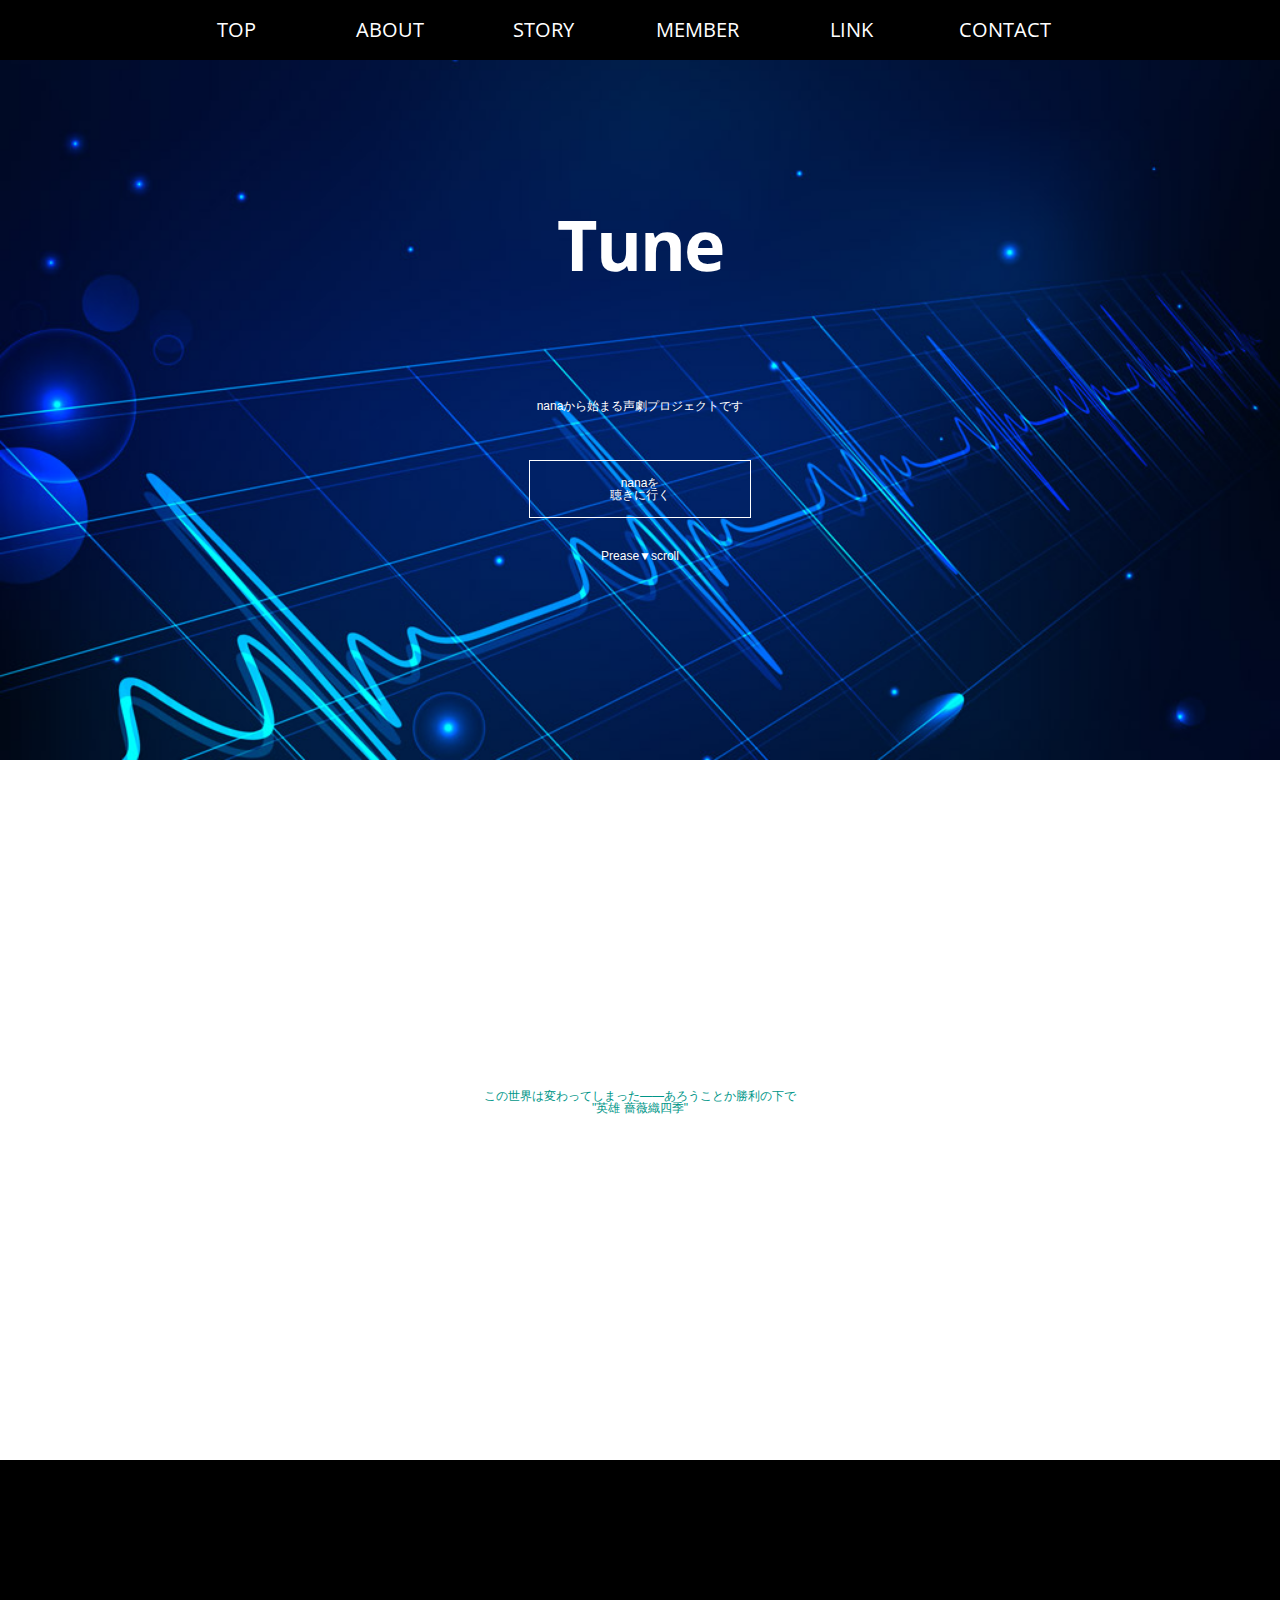
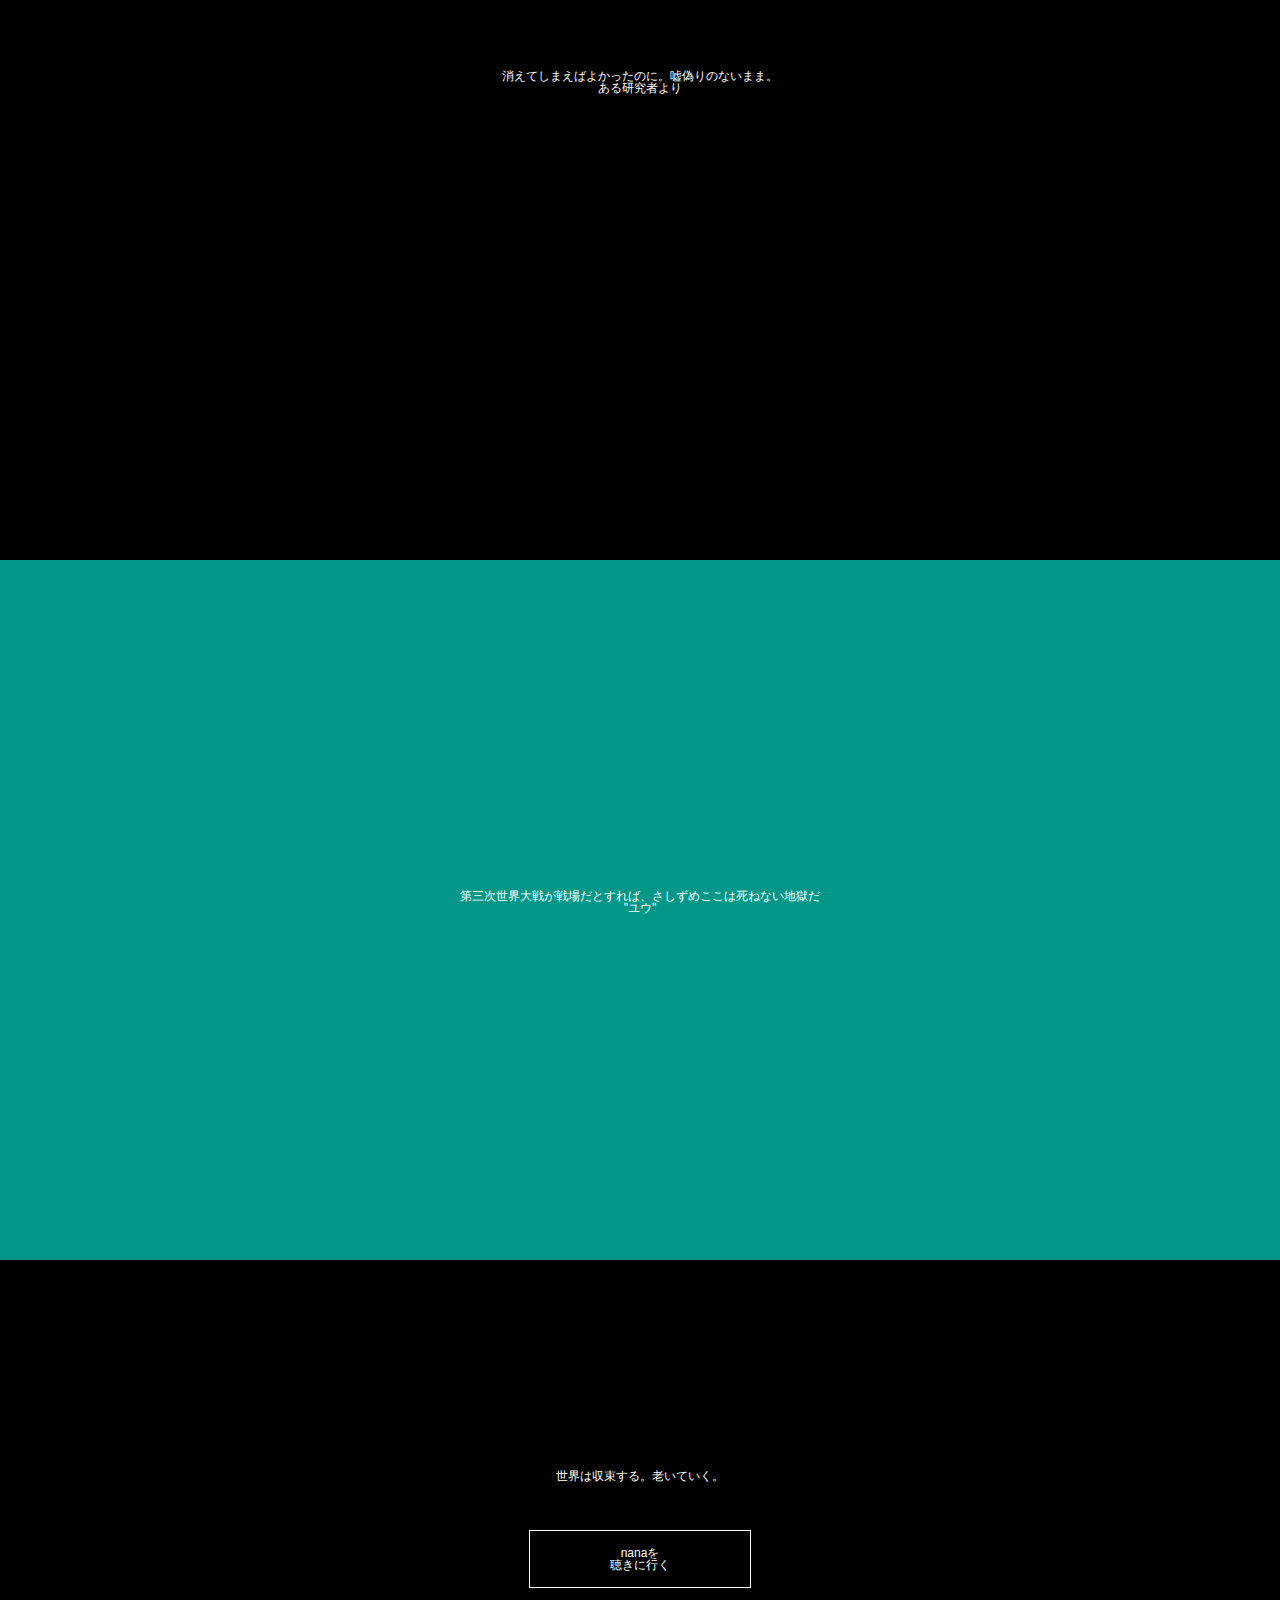
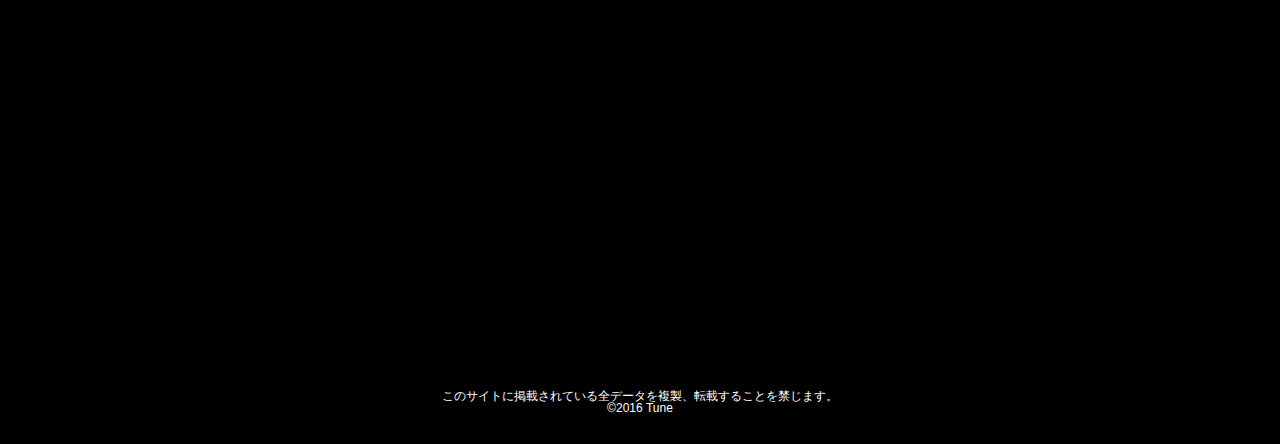
<file: index.html>
<!DOCTYPE html>
<html lang="ja">
<head>
  <meta http-equiv="Content-Type" content="text/html" charset="utf-8"/>
  <meta name="viewport" content="width=device-width, initial-scale=1">
  <meta http-equiv="Content-Script-Type" content="text/javascript">
  <title>Tune | TOP PAGE</title>
  <script src="./js/jquery-3.1.1.min.js"></script>
  <script src="./js/menu.js"></script>
  <link href='http://fonts.googleapis.com/css?family=Open+Sans:800' rel='stylesheet' type='text/css'>
  <link rel="stylesheet" href="./css/style.css">

  <header>
    <nav id="menu-wrap">
      <div id="navToggle">
        <div>
          <span></span> <span></span> <span></span>
        </div>
      </div>
      <ul id="menu">
        <li><a href="./index.html">TOP</a></li>
        <li><a href="./article/about.html">ABOUT</a></li>
        <li><a href="./article/story.html">STORY</a></li>
        <li><a href="./article/member.html">MEMBER</a></li>
        <li><a href="./article/link.html">LINK</a></li>
        <li><a href="./article/contact.html">CONTACT</a></li>
      </ul>
    </nav>
  </header>


  <body>
    <div class="cd-fixed-bg cd-bg-1 bg-box">
      <img src ="./img/tune-top.jpg" class="img-bg"/>
      <div class="contents top">
        <h1>Tune</h1>
        <p>nanaから始まる声劇プロジェクトです</p>
        <p style="padding: 10px;">
          <a href="http://nana-music.com/users/2628162/"
           class="btn sample15">nanaを<br>聴きに行く</a>
         </p>
        <p class="please">Prease▼scroll</p>
      </div>
    </div>

    <div class="scroll bg-color1">
      <div class="scroll-contents">
        <p>この世界は変わってしまった――あろうことか勝利の下で<br />"英雄 薔薇織四季"</p>
      </div>
    </div>

    <div class="cd-fixed-bg cd-bg-2 bg-box">
      <img src="./img/tune1.jpg" class="img-bg" />
      <div class="contents">
        <p>消えてしまえばよかったのに。嘘偽りのないまま。<br />ある研究者より</p>
      </div>
    </div>

    <div class="scroll bg-color2">
      <div class="scroll-contents">
        <p>第三次世界大戦が戦場だとすれば、さしずめここは死ねない地獄だ<br />"ユウ"</p>
      </div>
    </div>

    <div class="cd-fixed-bg cd-bg-3 bg-box">
      <img src="./img/tune2.jpg" class="img-bg">
      <div class="contents">
        <p>世界は収束する。老いていく。</p>
        <p style="padding: 10px;"><a href="http://nana-music.com/users/2628162/" class="btn sample15">nanaを<br>聴きに行く</a></p>
      </div>
    </div>
  </div>
  <footer class="">
    このサイトに掲載されている全データを複製、転載することを禁じます。<br>
    ©2016 Tune
  </footer>


  <script>
  var menuHeight = $("#menu-wrap").height();
  var startPos = 0;
  $(window).scroll(function(){
    var currentPos = $(this).scrollTop();
    if (currentPos > startPos) {
      if($(window).scrollTop() >= 200) {
        $("#menu-wrap").css("top", "-" + menuHeight + "px");
      }
    } else {
      $("#menu-wrap").css("top", 0 + "px");
    }
    startPos = currentPos;
  });
  </script>

  <script>
  (function(i,s,o,g,r,a,m){i['GoogleAnalyticsObject']=r;i[r]=i[r]||function(){
    (i[r].q=i[r].q||[]).push(arguments)},i[r].l=1*new Date();a=s.createElement(o),
    m=s.getElementsByTagName(o)[0];a.async=1;a.src=g;m.parentNode.insertBefore(a,m)
  })(window,document,'script','//www.google-analytics.com/analytics.js','ga');

  ga('create', 'UA-775394-6', 'auto');
  ga('send', 'pageview');

  </script>

  <script src="http://ajax.googleapis.com/ajax/libs/jquery/1.9.1/jquery.min.js"></script>
  <script>
  $(function() {
    $('#navToggle').click(function(){//headerに .openNav を付加・削除
      $('header').toggleClass('openNav');
      $('header').toggleClass('closeNav');
    });
  });
  </script>

</body>


</html>
</file>
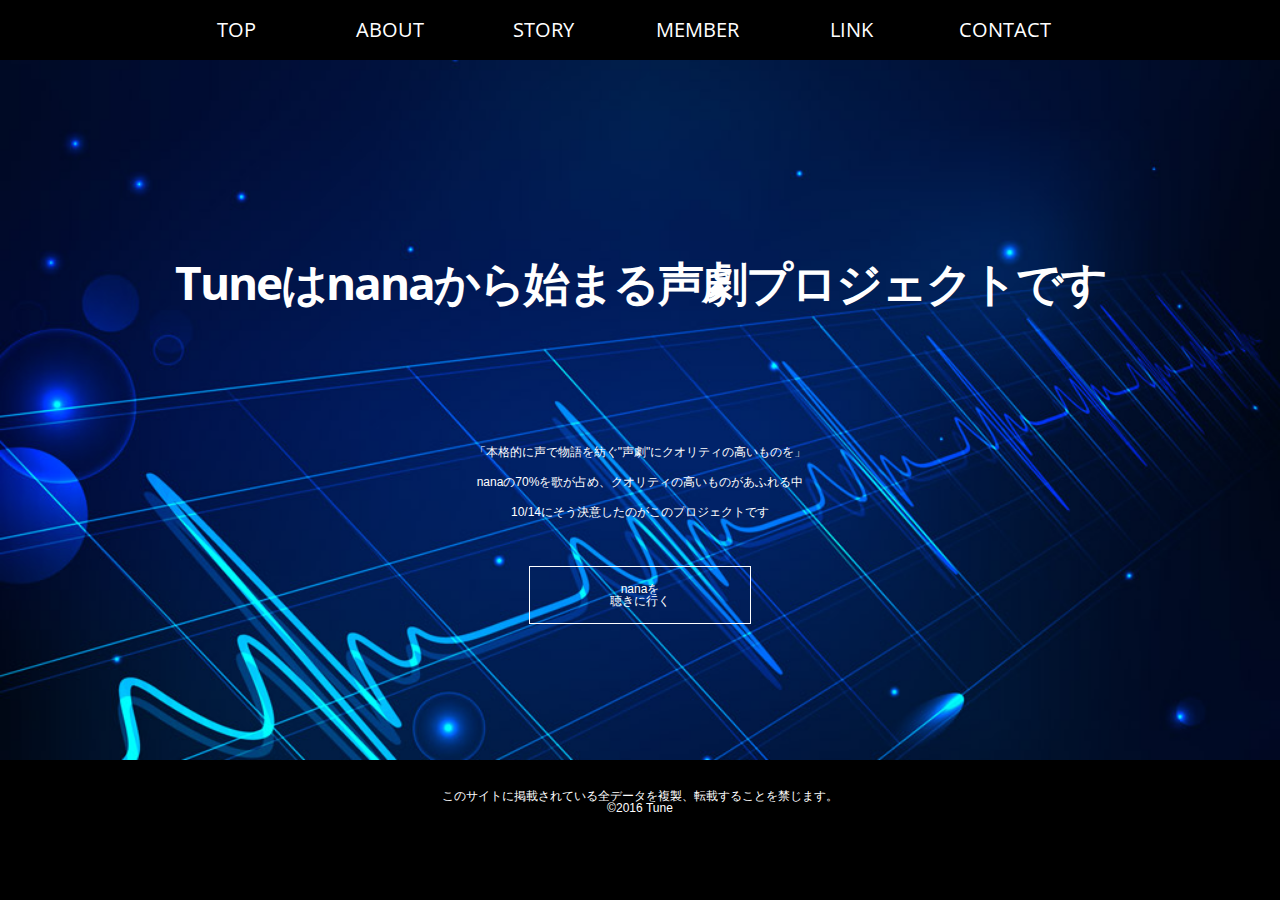
<file: article/about.html>
<!DOCTYPE html>
<html lang="ja">
<head>
  <meta http-equiv="Content-Type" content="text/html" charset="utf-8"/>
  <meta name="viewport" content="width=device-width, initial-scale=1">
  <meta http-equiv="Content-Script-Type" content="text/javascript">
  <title>Tune | TOP PAGE</title>
  <script src="../js/jquery-3.1.1.min.js"></script>
  <script src="../js/menu.js"></script>
  <link href='http://fonts.googleapis.com/css?family=Open+Sans:800' rel='stylesheet' type='text/css'>
  <link rel="stylesheet" href="../css/style.css">

  <header>
    <nav id="menu-wrap">
      <div id="navToggle">
        <div>
          <span></span> <span></span> <span></span>
        </div>
      </div>
      <ul id="menu">
        <li><a href="../index.html">TOP</a></li>
        <li><a href="../article/about.html">ABOUT</a></li>
        <li><a href="../article/story.html">STORY</a></li>
        <li><a href="../article/member.html">MEMBER</a></li>
        <li><a href="../article/link.html">LINK</a></li>
        <li><a href="../article/contact.html">CONTACT</a></li>
      </ul>
    </nav>
  </header>

  <body>
    <div class="cd-fixed-bg cd-bg-1 bg-box">
      <img src ="../img/tune-top.jpg" class="img-bg"/>
      <div class="contents">
          <h2>Tuneはnanaから始まる声劇プロジェクトです</h2>
          <p>「本格的に声で物語を紡ぐ"声劇"にクオリティの高いものを」</p>
          <p>nanaの70%を歌が占め、クオリティの高いものがあふれる中</p>
          <p>10/14にそう決意したのがこのプロジェクトです</p>
          <p style="padding: 10px;"><a href="http://nana-music.com/users/2628162/" class="btn sample15">nanaを<br>聴きに行く</a></p>
      </div>
    </div>

  <footer class="">
    このサイトに掲載されている全データを複製、転載することを禁じます。<br>
    ©2016 Tune
  </footer>


  <script>
  var menuHeight = $("#menu-wrap").height();
  var startPos = 0;
  $(window).scroll(function(){
    var currentPos = $(this).scrollTop();
    if (currentPos > startPos) {
      if($(window).scrollTop() >= 200) {
        $("#menu-wrap").css("top", "-" + menuHeight + "px");
      }
    } else {
      $("#menu-wrap").css("top", 0 + "px");
    }
    startPos = currentPos;
  });
  </script>

  <script>
  (function(i,s,o,g,r,a,m){i['GoogleAnalyticsObject']=r;i[r]=i[r]||function(){
    (i[r].q=i[r].q||[]).push(arguments)},i[r].l=1*new Date();a=s.createElement(o),
    m=s.getElementsByTagName(o)[0];a.async=1;a.src=g;m.parentNode.insertBefore(a,m)
  })(window,document,'script','//www.google-analytics.com/analytics.js','ga');

  ga('create', 'UA-775394-6', 'auto');
  ga('send', 'pageview');
  </script>

  <script src="http://ajax.googleapis.com/ajax/libs/jquery/1.9.1/jquery.min.js"></script>
  <script>
  $(function() {
    $('#navToggle').click(function(){//headerに .openNav を付加・削除
      $('header').toggleClass('openNav');
      $('header').toggleClass('closeNav');
    });
  });
  </script>

</body>
</html>
</file>
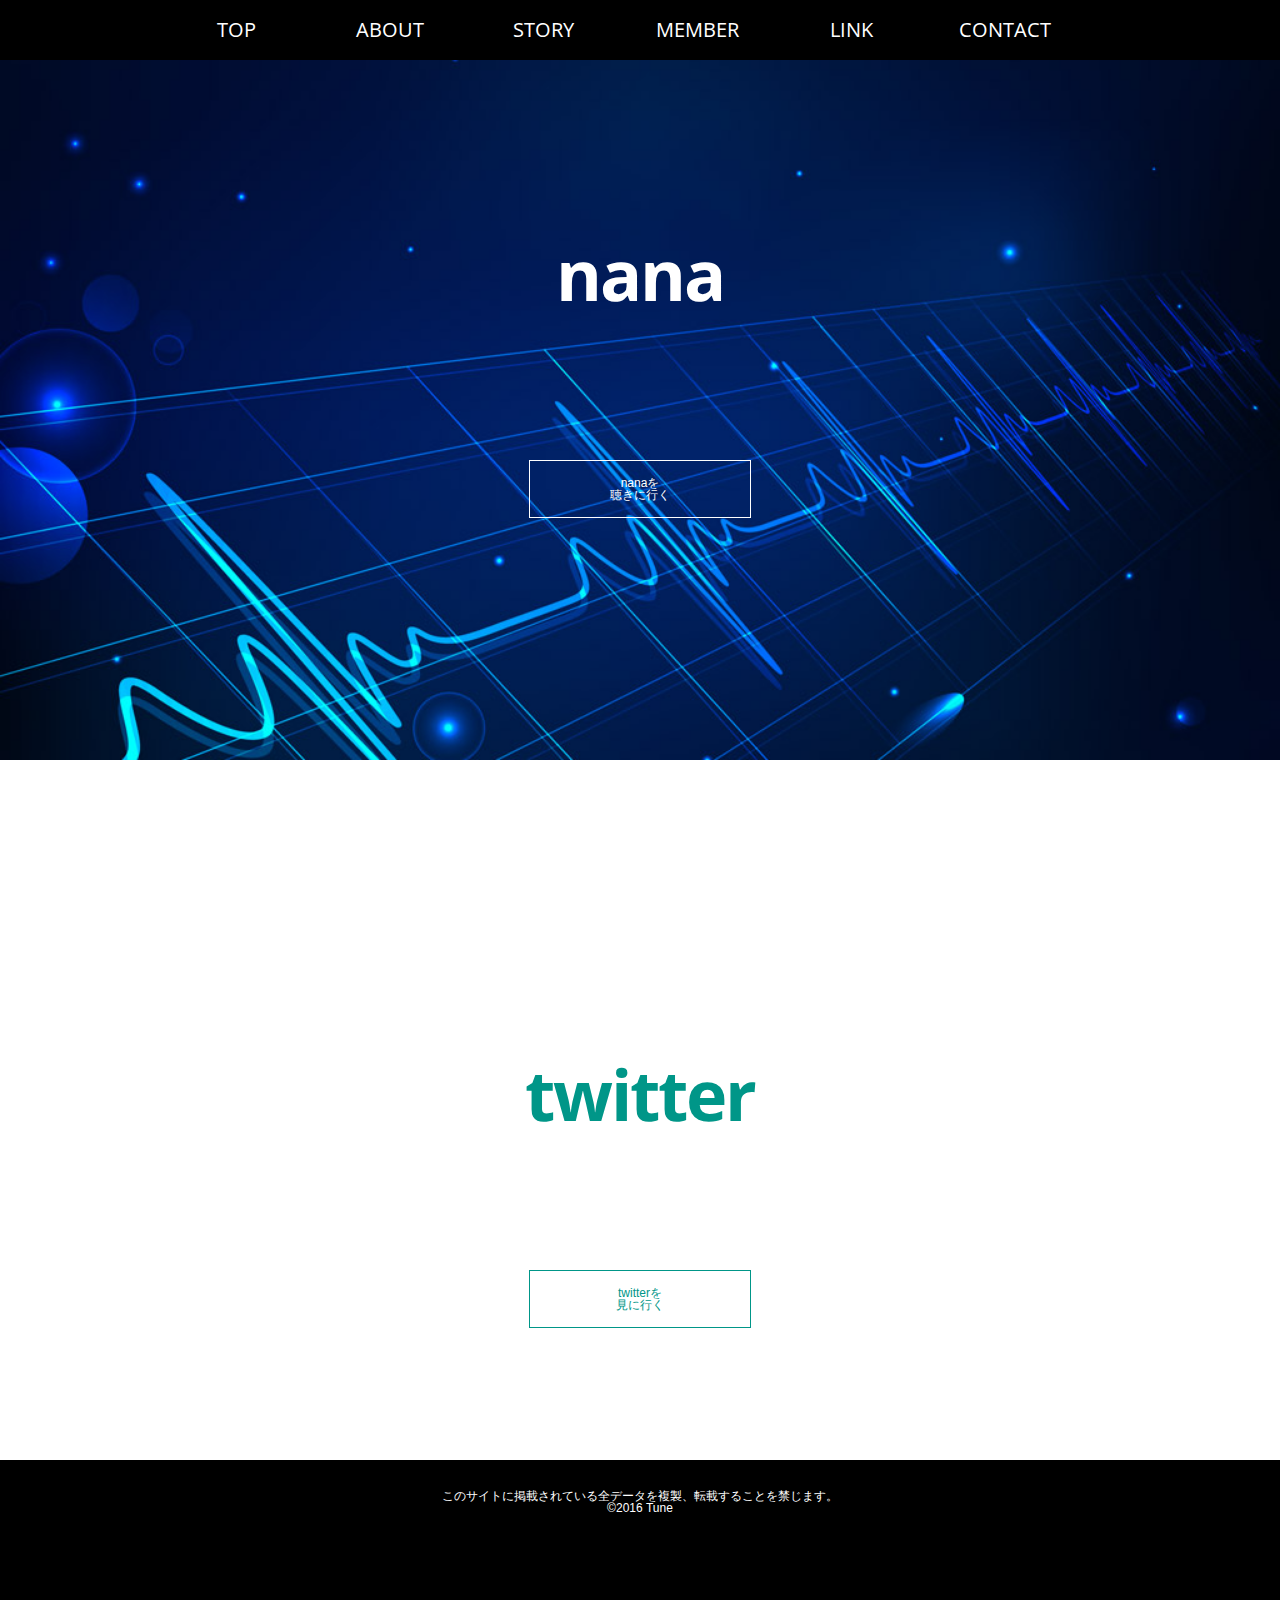
<file: article/link.html>
<!DOCTYPE html>
<html lang="ja">
<head>
  <meta http-equiv="Content-Type" content="text/html" charset="utf-8"/>
  <meta name="viewport" content="width=device-width, initial-scale=1">
  <meta http-equiv="Content-Script-Type" content="text/javascript">
  <title>Tune | LINK</title>
  <script src="../js/jquery-3.1.1.min.js"></script>
  <script src="../js/menu.js"></script>
  <link href='http://fonts.googleapis.com/css?family=Open+Sans:800' rel='stylesheet' type='text/css'>
  <link rel="stylesheet" href="../css/style.css">
</head>
  <header>
    <nav id="menu-wrap">
      <div id="navToggle">
        <div>
          <span></span> <span></span> <span></span>
        </div>
      </div>
      <ul id="menu">
        <li><a href="../index.html">TOP</a></li>
        <li><a href="../article/about.html">ABOUT</a></li>
        <li><a href="../article/story.html">STORY</a></li>
        <li><a href="../article/member.html">MEMBER</a></li>
        <li><a href="../article/link.html">LINK</a></li>
        <li><a href="../article/contact.html">CONTACT</a></li>
      </ul>
    </nav>
  </header>

  <body>
    <div class="cd-fixed-bg cd-bg-1 bg-box">
      <img src ="../img/tune-top.jpg" class="img-bg"/>
      <div class="contents">
          <h1>nana</h1>
          <p style="padding: 10px;">
            <a href="http://nana-music.com/users/2628162/"
             class="btn sample15">nanaを<br>聴きに行く</a>
           </p>
      </div>
    </div>

    <div class="scroll bg-color1">
      <div class="scroll-contents">
                  <h1>twitter</h1>
        <p style="padding: 10px;">
          <a href="https://twitter.com/project_tune"
           class="btn2 sample16">twitterを<br>見に行く</a>
         </p>

      </div>
    </div>
  <footer class="">
    このサイトに掲載されている全データを複製、転載することを禁じます。<br>
    ©2016 Tune
  </footer>


  <script>
  var menuHeight = $("#menu-wrap").height();
  var startPos = 0;
  $(window).scroll(function(){
    var currentPos = $(this).scrollTop();
    if (currentPos > startPos) {
      if($(window).scrollTop() >= 200) {
        $("#menu-wrap").css("top", "-" + menuHeight + "px");
      }
    } else {
      $("#menu-wrap").css("top", 0 + "px");
    }
    startPos = currentPos;
  });
  </script>

  <script>
  (function(i,s,o,g,r,a,m){i['GoogleAnalyticsObject']=r;i[r]=i[r]||function(){
    (i[r].q=i[r].q||[]).push(arguments)},i[r].l=1*new Date();a=s.createElement(o),
    m=s.getElementsByTagName(o)[0];a.async=1;a.src=g;m.parentNode.insertBefore(a,m)
  })(window,document,'script','//www.google-analytics.com/analytics.js','ga');

  ga('create', 'UA-775394-6', 'auto');
  ga('send', 'pageview');
  </script>

  <script src="http://ajax.googleapis.com/ajax/libs/jquery/1.9.1/jquery.min.js"></script>
  <script>
  $(function() {
    $('#navToggle').click(function(){//headerに .openNav を付加・削除
      $('header').toggleClass('openNav');
      $('header').toggleClass('closeNav');
    });
  });
  </script>

</body>
</html>
</file>
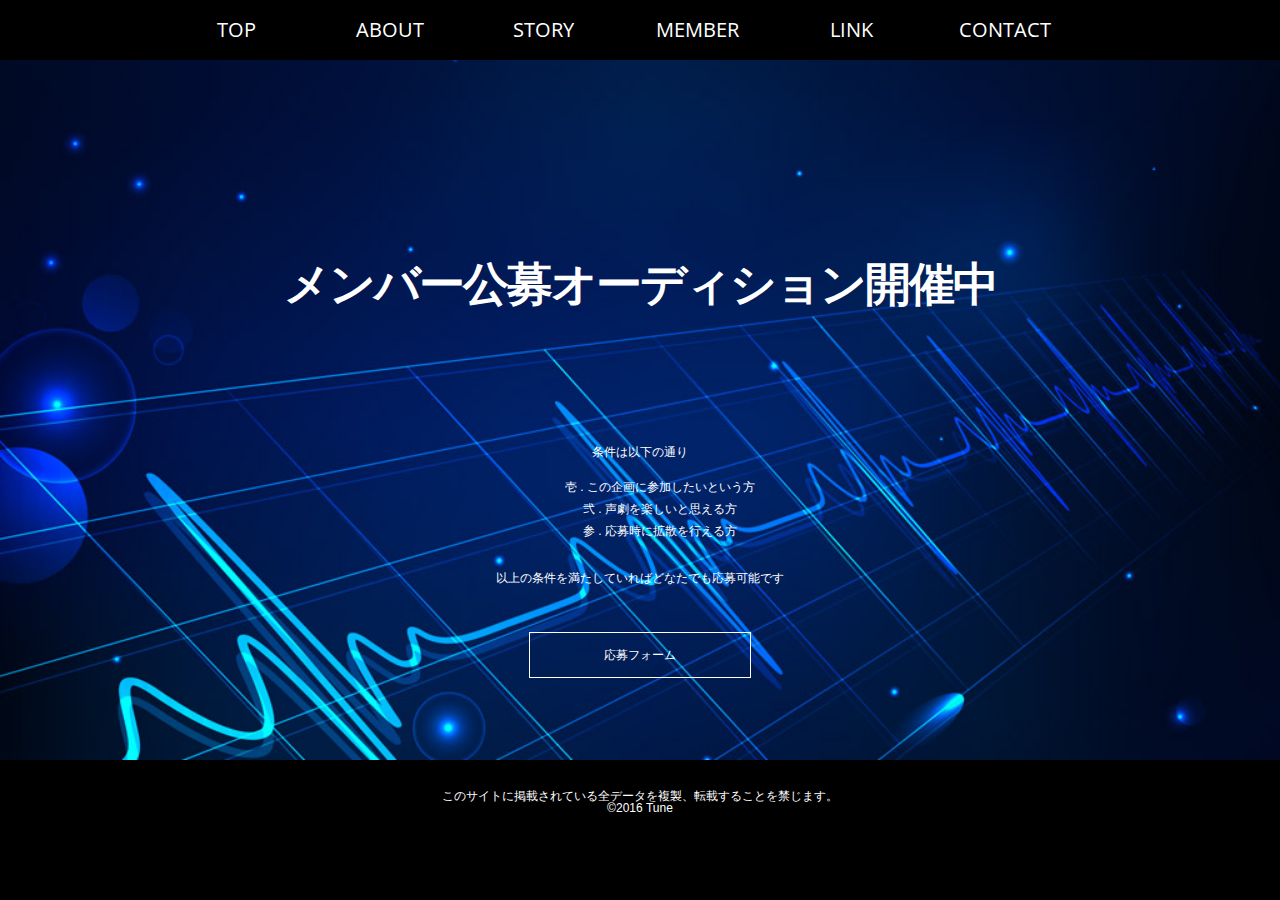
<file: article/member.html>
<!DOCTYPE html>
<html lang="ja">
<head>
  <meta http-equiv="Content-Type" content="text/html" charset="utf-8"/>
  <meta name="viewport" content="width=device-width, initial-scale=1">
  <meta http-equiv="Content-Script-Type" content="text/javascript">
  <title>Tune | MEMBER</title>
  <script src="../js/jquery-3.1.1.min.js"></script>
  <script src="../js/menu.js"></script>
  <link href='http://fonts.googleapis.com/css?family=Open+Sans:800' rel='stylesheet' type='text/css'>
  <link rel="stylesheet" href="../css/style.css">
</head>
<header>
  <nav id="menu-wrap">
    <div id="navToggle">
      <div>
        <span></span> <span></span> <span></span>
      </div>
    </div>
    <ul id="menu">
      <li><a href="../index.html">TOP</a></li>
      <li><a href="../article/about.html">ABOUT</a></li>
      <li><a href="../article/story.html">STORY</a></li>
      <li><a href="../article/member.html">MEMBER</a></li>
      <li><a href="../article/link.html">LINK</a></li>
      <li><a href="../article/contact.html">CONTACT</a></li>
    </ul>
  </nav>
</header>

<body>
  <div class="cd-fixed-bg cd-bg-1 bg-box">
    <img src ="../img/tune-top.jpg" class="img-bg"/>
    <div class="contents">
      <h2>メンバー公募オーディション開催中</h2>
      <p>条件は以下の通り</p>
      <ul>
        <li>壱 . この企画に参加したいという方</li>
        <li>弐 . 声劇を楽しいと思える方</li>
        <li>参 . 応募時に拡散を行える方</li>
      </ul>

      <p>以上の条件を満たしていればどなたでも応募可能です</p>
      <p style="padding: 10px;">
        <a href="http://nana-music.com/users/2628162/"
        class="btn sample15">応募フォーム</a>
      </p>
    </div>
  </div>

  <footer class="">
    このサイトに掲載されている全データを複製、転載することを禁じます。<br>
    ©2016 Tune
  </footer>

  <script>
  var menuHeight = $("#menu-wrap").height();
  var startPos = 0;
  $(window).scroll(function(){
    var currentPos = $(this).scrollTop();
    if (currentPos > startPos) {
      if($(window).scrollTop() >= 200) {
        $("#menu-wrap").css("top", "-" + menuHeight + "px");
      }
    } else {
      $("#menu-wrap").css("top", 0 + "px");
    }
    startPos = currentPos;
  });
  </script>

  <script>
  (function(i,s,o,g,r,a,m){i['GoogleAnalyticsObject']=r;i[r]=i[r]||function(){
    (i[r].q=i[r].q||[]).push(arguments)},i[r].l=1*new Date();a=s.createElement(o),
    m=s.getElementsByTagName(o)[0];a.async=1;a.src=g;m.parentNode.insertBefore(a,m)
  })(window,document,'script','//www.google-analytics.com/analytics.js','ga');

  ga('create', 'UA-775394-6', 'auto');
  ga('send', 'pageview');
  </script>

  <script src="http://ajax.googleapis.com/ajax/libs/jquery/1.9.1/jquery.min.js"></script>
  <script>
  $(function() {
    $('#navToggle').click(function(){//headerに .openNav を付加・削除
      $('header').toggleClass('openNav');
      $('header').toggleClass('closeNav');
    });
  });
  </script>

</body>
</html>
</file>
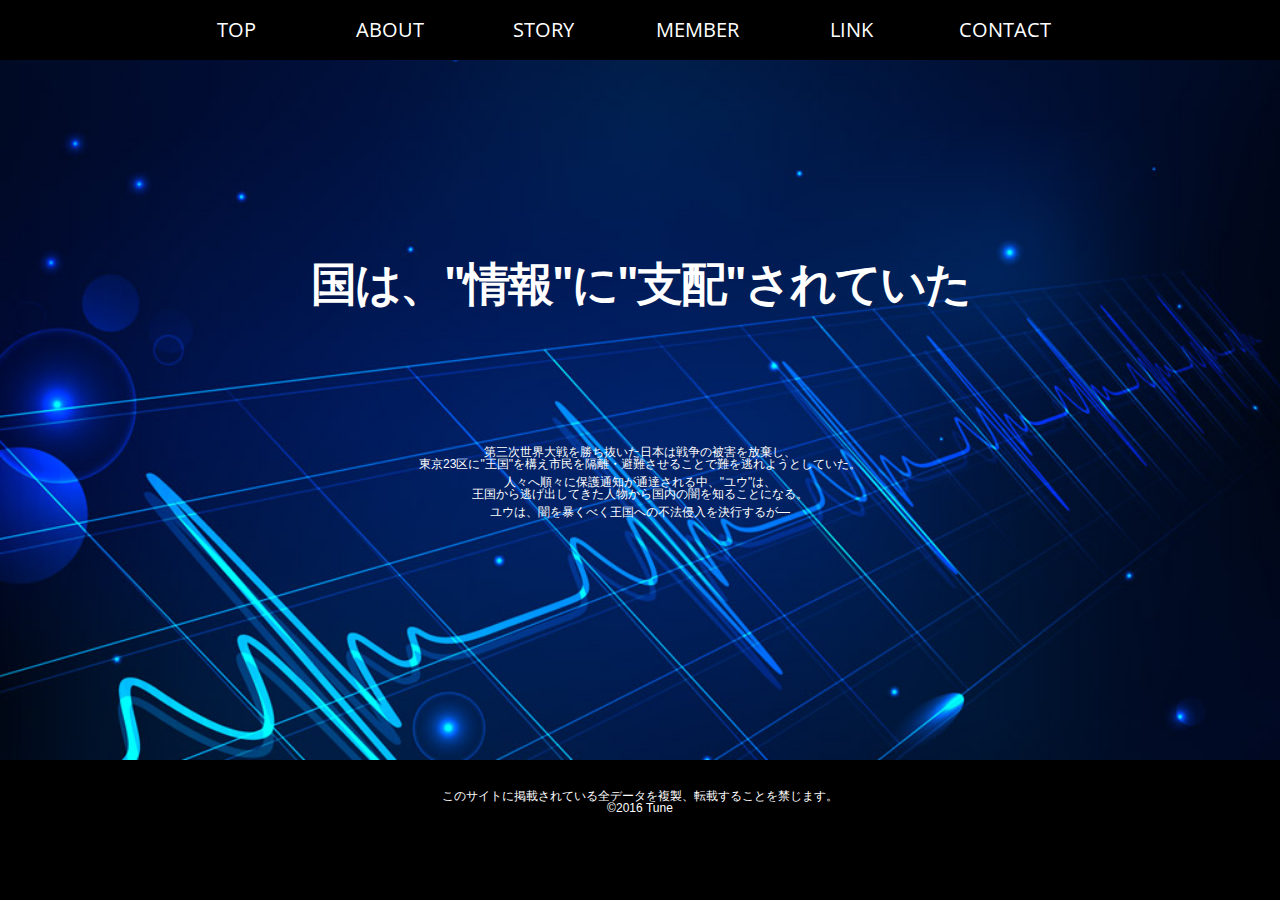
<file: article/story.html>
<!DOCTYPE html>
<html lang="ja">
<head>
  <meta http-equiv="Content-Type" content="text/html" charset="utf-8"/>
  <meta name="viewport" content="width=device-width, initial-scale=1">
  <meta http-equiv="Content-Script-Type" content="text/javascript">
  <title>Tune | STORY</title>
  <script src="../js/jquery-3.1.1.min.js"></script>
  <script src="../js/menu.js"></script>
  <link href='http://fonts.googleapis.com/css?family=Open+Sans:800' rel='stylesheet' type='text/css'>
  <link rel="stylesheet" href="../css/style.css">
</head>
  <header>
    <nav id="menu-wrap">
      <div id="navToggle">
        <div>
          <span></span> <span></span> <span></span>
        </div>
      </div>
      <ul id="menu">
        <li><a href="../index.html">TOP</a></li>
        <li><a href="../article/about.html">ABOUT</a></li>
        <li><a href="../article/story.html">STORY</a></li>
        <li><a href="../article/member.html">MEMBER</a></li>
        <li><a href="../article/link.html">LINK</a></li>
        <li><a href="../article/contact.html">CONTACT</a></li>
      </ul>
    </nav>
  </header>

  <body>
    <div class="cd-fixed-bg cd-bg-1 bg-box">
      <img src ="../img/tune-top.jpg" class="img-bg"/>
      <div class="contents">

        <h2>国は、"情報"に"支配"されていた</h2>
        <p>第三次世界大戦を勝ち抜いた日本は戦争の被害を放棄し、<br>東京23区に"王国"を構え市民を隔離・避難させることで難を逃れようとしていた。</p>
        <p>人々へ順々に保護通知が通達される中、"ユウ"は、<br>王国から逃げ出してきた人物から国内の闇を知ることになる。</p>
        <p>ユウは、闇を暴くべく王国への不法侵入を決行するが―</p>

      </div>
    </div>
  <footer class="">
    このサイトに掲載されている全データを複製、転載することを禁じます。<br>
    ©2016 Tune
  </footer>


  <script>
  var menuHeight = $("#menu-wrap").height();
  var startPos = 0;
  $(window).scroll(function(){
    var currentPos = $(this).scrollTop();
    if (currentPos > startPos) {
      if($(window).scrollTop() >= 200) {
        $("#menu-wrap").css("top", "-" + menuHeight + "px");
      }
    } else {
      $("#menu-wrap").css("top", 0 + "px");
    }
    startPos = currentPos;
  });
  </script>

  <script>
  (function(i,s,o,g,r,a,m){i['GoogleAnalyticsObject']=r;i[r]=i[r]||function(){
    (i[r].q=i[r].q||[]).push(arguments)},i[r].l=1*new Date();a=s.createElement(o),
    m=s.getElementsByTagName(o)[0];a.async=1;a.src=g;m.parentNode.insertBefore(a,m)
  })(window,document,'script','//www.google-analytics.com/analytics.js','ga');

  ga('create', 'UA-775394-6', 'auto');
  ga('send', 'pageview');
  </script>

  <script src="http://ajax.googleapis.com/ajax/libs/jquery/1.9.1/jquery.min.js"></script>
  <script>
  $(function() {
    $('#navToggle').click(function(){//headerに .openNav を付加・削除
      $('header').toggleClass('openNav');
      $('header').toggleClass('closeNav');
    });
  });
  </script>

</body>
</html>
</file>
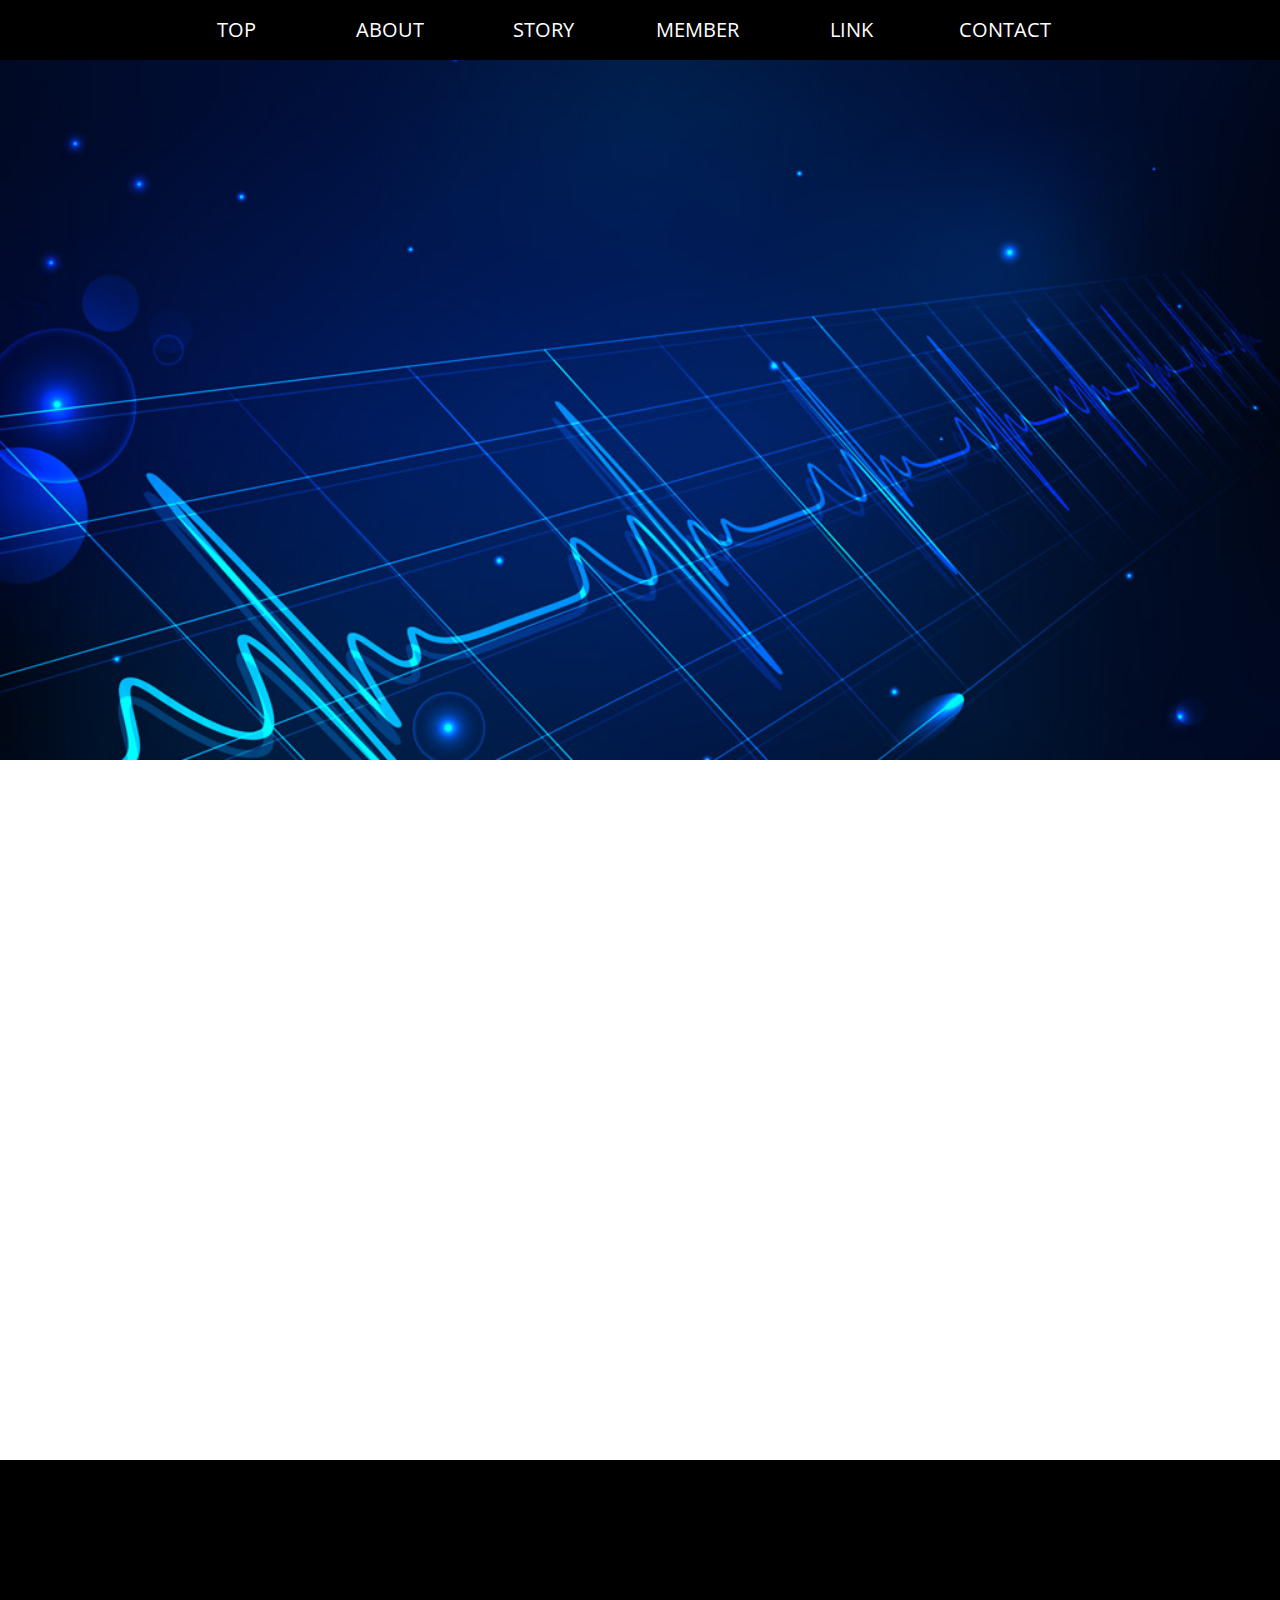
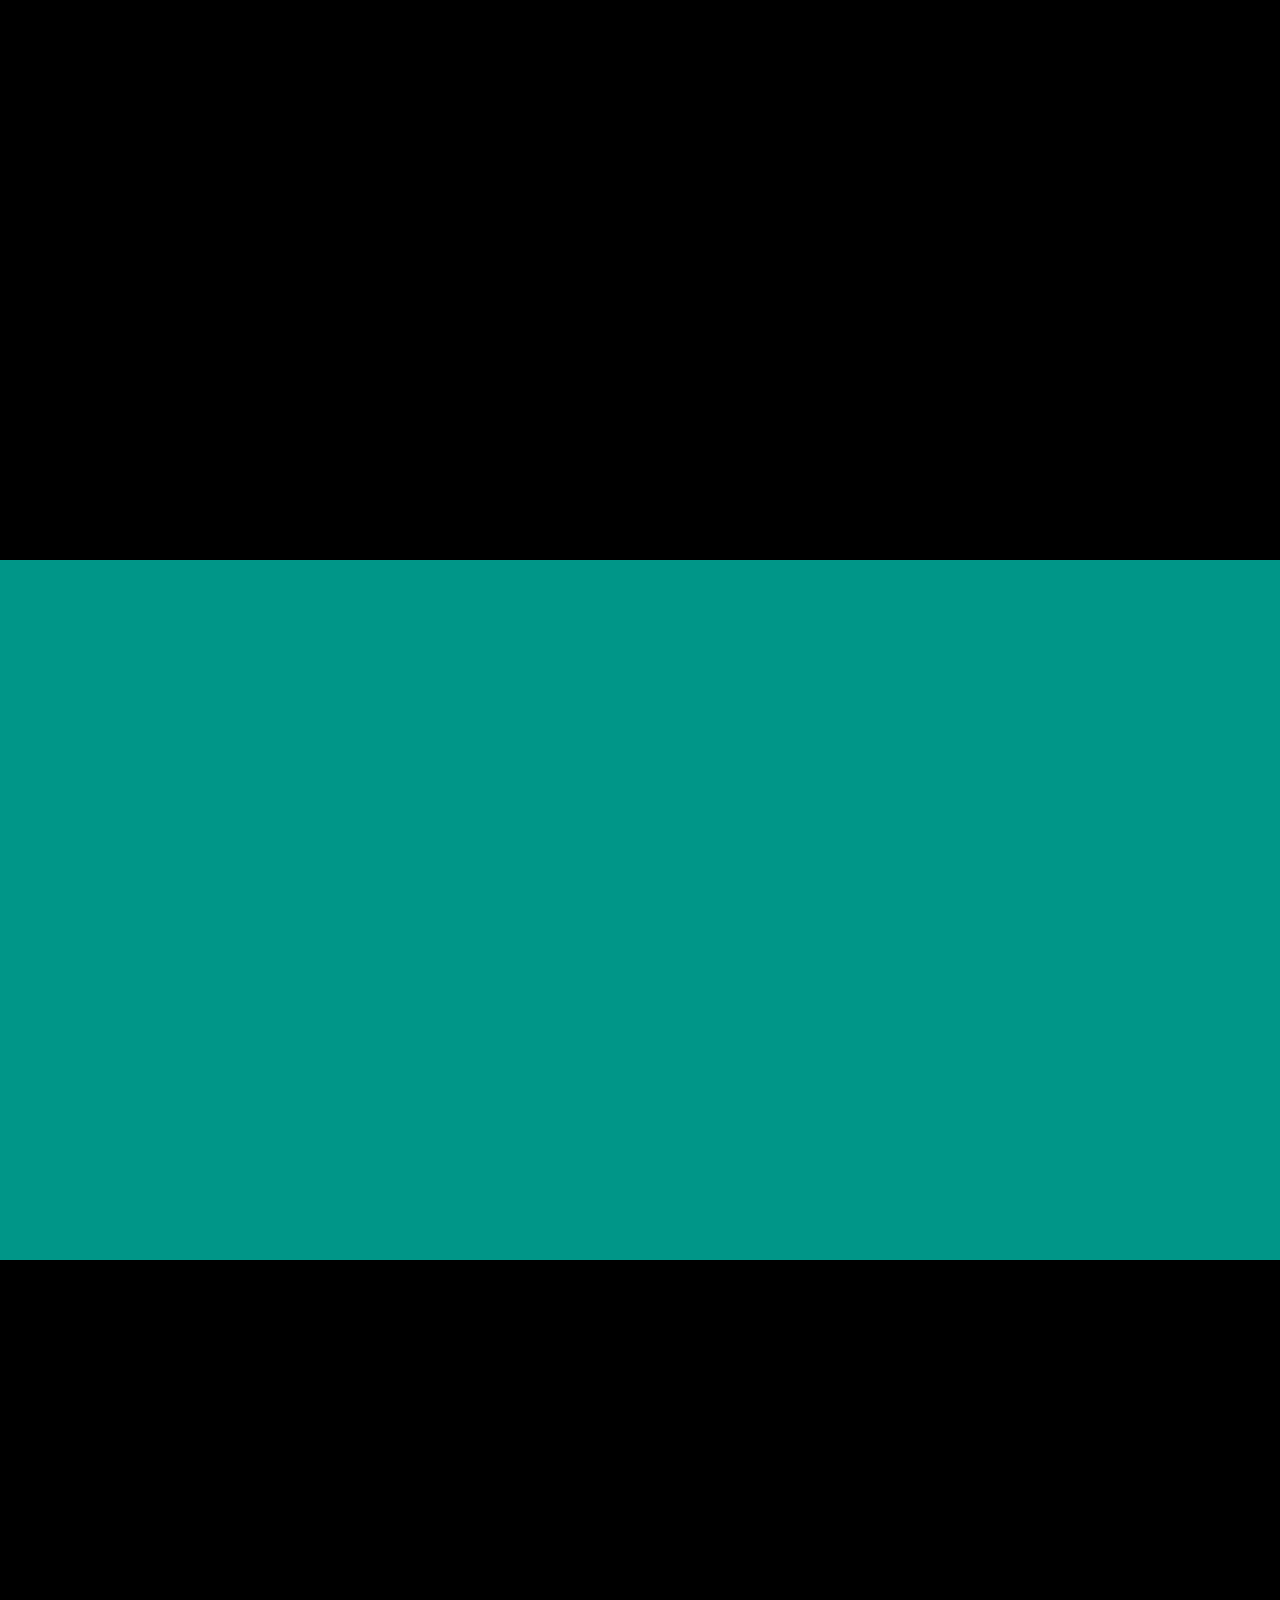
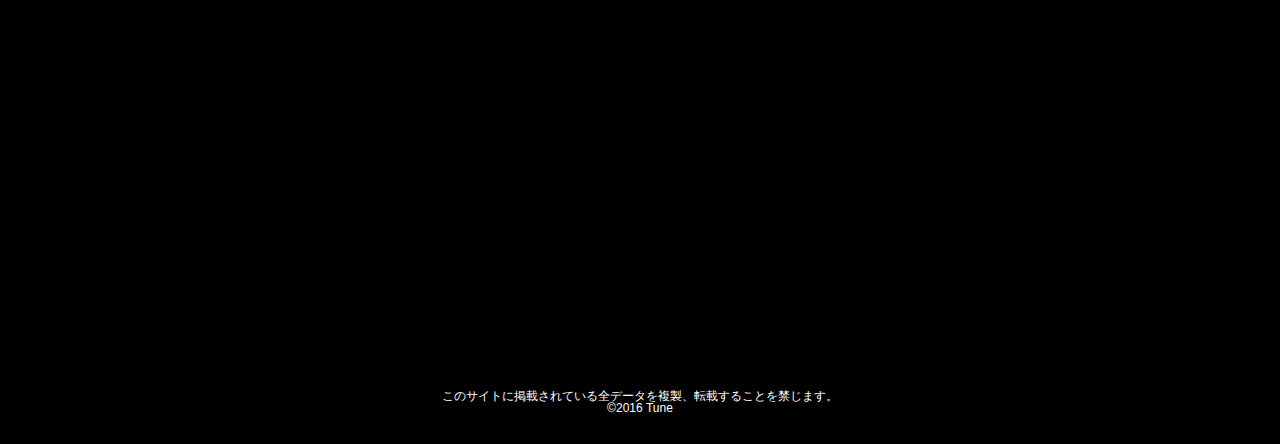
<file: article/template.html>
<!DOCTYPE html>
<html lang="ja">
<head>
  <meta http-equiv="Content-Type" content="text/html" charset="utf-8"/>
  <meta name="viewport" content="width=device-width, initial-scale=1">
  <meta http-equiv="Content-Script-Type" content="text/javascript">
  <title>Tune | TOP PAGE</title>
  <script src="../js/jquery-3.1.1.min.js"></script>
  <script src="../js/menu.js"></script>
  <link href='http://fonts.googleapis.com/css?family=Open+Sans:800' rel='stylesheet' type='text/css'>
  <link rel="stylesheet" href="../css/style.css">
</head>
  <header>
    <nav id="menu-wrap">
      <div id="navToggle">
        <div>
          <span></span> <span></span> <span></span>
        </div>
      </div>
      <ul id="menu">
        <li><a href="../index.html">TOP</a></li>
        <li><a href="../article/about.html">ABOUT</a></li>
        <li><a href="../article/story.html">STORY</a></li>
        <li><a href="../article/member.html">MEMBER</a></li>
        <li><a href="../article/link.html">LINK</a></li>
        <li><a href="../article/contact.html">CONTACT</a></li>
      </ul>
    </nav>
  </header>

  <body>
    <div class="cd-fixed-bg cd-bg-1 bg-box">
      <img src ="../img/tune-top.jpg" class="img-bg"/>
      <div class="contents">

      </div>
    </div>

    <div class="scroll bg-color1">
      <div class="scroll-contents">

      </div>
    </div>

    <div class="cd-fixed-bg cd-bg-2 bg-box">
      <img src="../img/tune1.jpg" class="img-bg" />
      <div class="contents">

      </div>
    </div>

    <div class="scroll bg-color2">
      <div class="scroll-contents">

      </div>
    </div>

    <div class="cd-fixed-bg cd-bg-3 bg-box">
      <img src="../img/tune2.jpg" class="img-bg">
      <div class="contents">

      </div>
    </div>
  </div>
  <footer class="">
    このサイトに掲載されている全データを複製、転載することを禁じます。<br>
    ©2016 Tune
  </footer>


  <script>
  var menuHeight = $("#menu-wrap").height();
  var startPos = 0;
  $(window).scroll(function(){
    var currentPos = $(this).scrollTop();
    if (currentPos > startPos) {
      if($(window).scrollTop() >= 200) {
        $("#menu-wrap").css("top", "-" + menuHeight + "px");
      }
    } else {
      $("#menu-wrap").css("top", 0 + "px");
    }
    startPos = currentPos;
  });
  </script>

  <script>
  (function(i,s,o,g,r,a,m){i['GoogleAnalyticsObject']=r;i[r]=i[r]||function(){
    (i[r].q=i[r].q||[]).push(arguments)},i[r].l=1*new Date();a=s.createElement(o),
    m=s.getElementsByTagName(o)[0];a.async=1;a.src=g;m.parentNode.insertBefore(a,m)
  })(window,document,'script','//www.google-analytics.com/analytics.js','ga');

  ga('create', 'UA-775394-6', 'auto');
  ga('send', 'pageview');
  </script>

  <script src="http://ajax.googleapis.com/ajax/libs/jquery/1.9.1/jquery.min.js"></script>
  <script>
  $(function() {
    $('#navToggle').click(function(){//headerに .openNav を付加・削除
      $('header').toggleClass('openNav');
      $('header').toggleClass('closeNav');
    });
  });
  </script>

</body>
</html>
</file>
<file: css/style.css>
body,html{
  height: 100%;
  margin: 0;
  padding: 0;
  background-color: black;
  color: white;
}
h2{
  padding: 20px;
}
p{
  margin: 30px;
  padding: 0px;
  height: 0;
}
.please{
  margin-top: 100px;
}
li{
  padding: 5px;
}
ul{
  list-style:none;
}
body {
  position:relative;
  margin: 0;
  padding: 0;
  font: 12px/100% 'Acme', sans-serif;
  font-family:"ヒラギノ角ゴ Pro W3", "Hiragino Kaku Gothic Pro",Osaka,
  "ƒƒCƒŠƒI", Meiryo, "‚l‚r ‚oƒSƒVƒbƒN", "MS PGothic", sans-serif;
}

h1,h2 {
  line-height: 1;
  margin: 0 0 120px;
  font-family: 'Open Sans', sans-serif;
  letter-spacing: -2px;
}
h1{
  font-size: 580%;
}
h2 {
  font-size: 380%;
}

/*menu関係*/
#menu-wrap {
  position: fixed;
  z-index: 9999;
  top: 0;
  left: 0;
  width: 100%;
  background: rgba(0,0,0,1);
  font-family: 'Open Sans', sans-serif;
  transition: .3s;
}
#menu { list-style-type: none;
  width: 960px;
  margin: 0px auto 0px;
  padding: 0;
}
#menu li {
  width: 16%;
  float: left;
  margin: 0;
  padding: 0;
  text-align: center;
}
#menu li a {
  display: block;
  width : 100%;
  padding: 20px 0;
  color: #fff;
  font-size: 20px;
  line-height: 1;
  text-decoration: none;
  transition: .3s;
}
#menu li a:hover {
  background: rgba(0,200,0,.3);
}

/*nav関係*/
#navToggle {
  display:none;
  position:absolute;
  right:13px;
  top:13px;
  width:30px;
  height:25px;
  cursor:pointer
}
#navToggle div {
  position:relative
}
#navToggle span {
  display:block;
  position:absolute; /*#navToggle div に対して*/
  width:100%;
  border-bottom:solid 3px #999;
  -webkit-transition: .35s ease-in-out;
  -moz-transition: .35s ease-in-out;
  transition: .35s ease-in-out
}
#navToggle span:nth-child(1) {top:0}
#navToggle span:nth-child(2) {top:11px}
#navToggle span:nth-child(3) {top:22px}

/* Toggle(Button) */
.openNav #navToggle span:nth-child(1) {
  top: 11px;
  -webkit-transform:rotate(-45deg);
  -moz-transform:rotate(-45deg);
  transform:rotate(-45deg)
}
.openNav #navToggle span:nth-child(2),
.openNav #navToggle span:nth-child(3) {
  top: 11px;
  -webkit-transform:rotate(45deg);
  -moz-transform:rotate(45deg);
  transform:rotate(45deg)
}


/*header menu*/
/*.openNavが付いた要素の中のnavを 縦方向に351px移動（=表示される）*/
.openNav nav {
  -moz-transform: translateX(0px);
  -webkit-transform: translateX(0px);
  transform: translateX(0px);
}
header{
  height:60px;
}

a.btn{
  display: inline-block;
  width: 180px;
  margin: 20px 0;
  padding: 16px 20px;
  border: 1px solid #fff;
  background: transparent;
  color: #fff;
  text-agn: center;
  text-decoration: none;
  line-height: 1;
}
a.sample15 {
  position:relative;
  z-index:2;
  overflow:hidden
}
a.sample15::after {
  display:block;
  content:"";
  position:absolute;
  z-index:-1;
  top:50%;
  left:50%;
  width:160px;
  height:160px;
  margin:-80px 0 0 -80px;
  border:80px double rgba(255,255,255,0);
  border-radius:50%
}
a.sample15:hover::after {
  border-width:0;
  border-color:rgba(255,255,255,1);
  transition:.5s
}

a.btn2{
  display: inline-block;
  width: 180px;
  margin: 10px 0;
  padding: 16px 20px;
  border: 1px solid #009688;
  background: transparent;
  color: #009688;
  text-agn: center;
  text-decoration: none;
  line-height: 1;
}
a.sample16 {
  position:relative;
  z-index:2;
  overflow:hidden
}
a.sample16::after {
  display:block;
  content:"";
  position:absolute;
  z-index:-1;
  top:50%;
  left:50%;
  width:160px;
  height:160px;
  margin:-80px 0 0 -80px;#009688
  border:80px double rgba(0,150,136,0);
  border-radius:50%
}
a.sample16:hover::after {
  border-width:0;
  border-color:rgba(0,150,136,1);
  transition:.5s
}

footer{
  padding: 30px;
  text-align: center;
  background-color: black;
  color: white;
}


/*bg-boxで画像の文の幅、高さを確保する*/
.bg-box{
  width:100vw;
  height:700px;
  position: relative;
  color: #fff;
  margin: 0;
}

/*pc以外の背景*/
.img-bg{
  width: 100%;
  height: inherit;
  z-index: -2;
  margin: 0;
}

/*中の文字の場所についてのレイアウト*/
.contents{
  width: 100%;
  position: absolute;
  top: 0;
  right: 0;
  padding-top: 20vh;
  text-align: center;
  margin: 0 auto;

}
.top{
  padding-top: 150px;
}


/*スクロールすると覆いかぶさるやつ
(スマホ版は覆いかぶさらずにみんな一緒に動く)*/
.scroll{
  margin: 0;
  height:700px;
  width:100vw;
  z-index: 2;
}
.scroll-contents{
  display: block;
  text-align: center;
  padding: 300px 0;
  margin: 0;
}
.bg-color1{
  background-color: #fff;
  color: #009688;
}
.bg-color2{
  background-color: #009688;
}

/*PC用の記述*/
@media screen and (min-width: 940px) {
  .cd-fixed-bg{
    background-attachment: fixed;
    background-size: cover;
    background-repeat: no-repeat;
    background-position: center center;
  }
  .cd-fixed-bg.cd-bg-1 {
    background-image: url("../img/tune-top.jpg");
  }
  .cd-fixed-bg.cd-bg-2 {
    background-image: url("../img/tune1.jpg");
  }
  .cd-fixed-bg.cd-bg-3 {
    background-image: url("../img/tune2.jpg");
  }
  .cd-fixed-bg.cd-bg-4 {
    background-image: url("../img/tune1.jpg");
  }
  .img-bg{
    display: none;
  }
}

@media screen and (max-width:940px) {
  h2
  {
    font-size : 105% ;
    margin : 1em 0 0.8em 0 ;
  }
  p {
    width:auto;
    font-size : 95%;
    margin : 0 0 1.8em 0;
    line-height : 1;
  }

  #navToggle {
    display:block;
    z-index: 10000;
  }
  #menu{
    position: absolute;
    right: 0;
  }
  #menu-wrap{
    position: fixed;
  }
  #menu{
    z-index: inherit;
    display: none;
    width:260px;
    height:360px;
    transform: translateX(200px);
    background-color: rgba(0,0,0,0.3);
  }
  #menu li{
    z-index:inherit;
    clear: left;
    margin:0 auto;
    width: inherit;
  }
  #menu.active{
    display:block;
    animation: slide .3s ease 0s 1 both;
  }
  @keyframes slide{
    0%{
      display: none;
    }
    1%{
      display: block;
    }
    100%{
      transform: translateX(0px);
    }
  }

}
</file>
